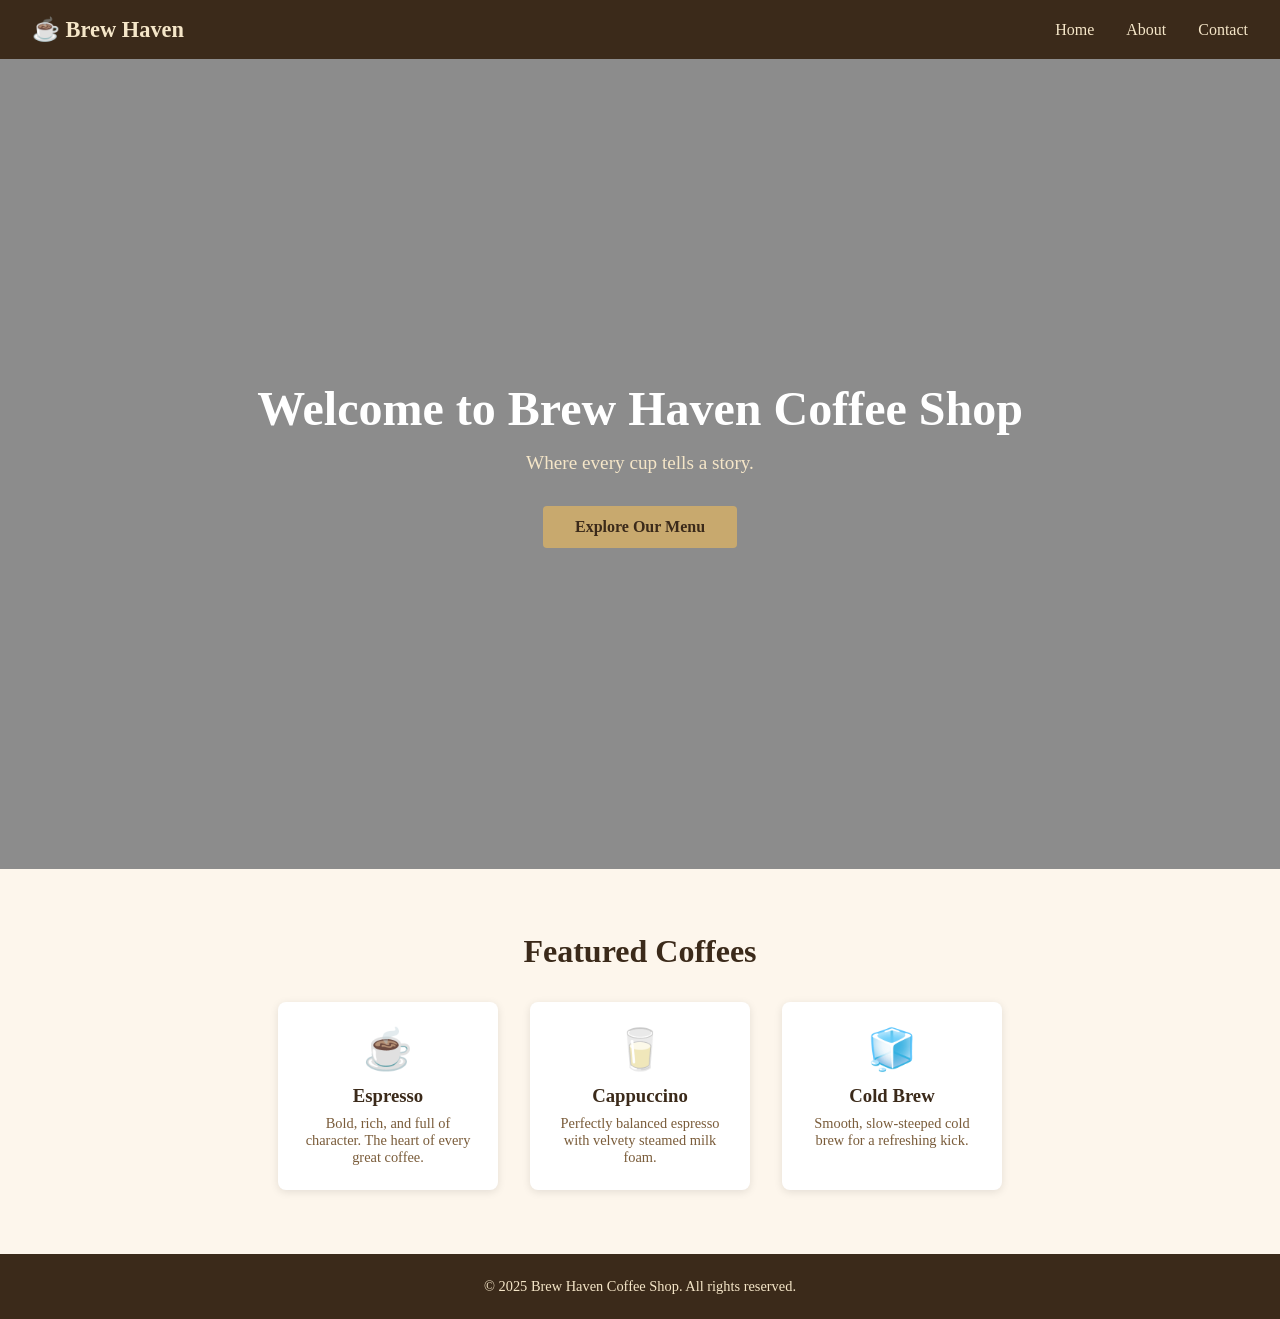
<file: index.html>
<!DOCTYPE html>
<html lang="en">
<head>
  <meta charset="UTF-8" />
  <meta name="viewport" content="width=device-width, initial-scale=1.0" />
  <title>Brew Haven Coffee Shop</title>
  <style>
    * { margin: 0; padding: 0; box-sizing: border-box; }
    body { font-family: Georgia, serif; color: #3b2a1a; }

    /* Nav */
    nav {
      background: #3b2a1a;
      padding: 1rem 2rem;
      display: flex;
      justify-content: space-between;
      align-items: center;
    }
    nav .logo { color: #f5e6c8; font-size: 1.4rem; font-weight: bold; }
    nav ul { list-style: none; display: flex; gap: 2rem; }
    nav ul a { color: #f5e6c8; text-decoration: none; font-size: 1rem; }
    nav ul a:hover { color: #c8a96e; }

    /* Hero */
    .hero {
      background: linear-gradient(rgba(0,0,0,0.45), rgba(0,0,0,0.45)),
                  url('https://images.unsplash.com/photo-1495474472287-4d71bcdd2085?w=1400') center/cover no-repeat;
      height: 90vh;
      display: flex;
      flex-direction: column;
      justify-content: center;
      align-items: center;
      text-align: center;
      color: #fff;
      padding: 1rem;
    }
    .hero h1 { font-size: 3rem; margin-bottom: 1rem; }
    .hero p { font-size: 1.2rem; margin-bottom: 2rem; color: #f5e6c8; }
    .hero a {
      background: #c8a96e;
      color: #3b2a1a;
      padding: 0.75rem 2rem;
      text-decoration: none;
      font-weight: bold;
      border-radius: 4px;
    }
    .hero a:hover { background: #b8935a; }

    /* Featured */
    .featured { padding: 4rem 2rem; text-align: center; background: #fdf6ec; }
    .featured h2 { font-size: 2rem; margin-bottom: 2rem; }
    .cards { display: flex; justify-content: center; gap: 2rem; flex-wrap: wrap; }
    .card {
      background: #fff;
      border-radius: 8px;
      padding: 1.5rem;
      width: 220px;
      box-shadow: 0 2px 8px rgba(0,0,0,0.1);
    }
    .card .icon { font-size: 2.5rem; margin-bottom: 0.75rem; }
    .card h3 { margin-bottom: 0.5rem; }
    .card p { font-size: 0.9rem; color: #7a5c3a; }

    /* Footer */
    footer {
      background: #3b2a1a;
      color: #f5e6c8;
      text-align: center;
      padding: 1.5rem;
      font-size: 0.9rem;
    }
  </style>
</head>
<body>

  <nav>
    <div class="logo">☕ Brew Haven</div>
    <ul>
      <li><a href="index.html">Home</a></li>
      <li><a href="about.html">About</a></li>
      <li><a href="contact.html">Contact</a></li>
    </ul>
  </nav>

  <section class="hero">
    <h1>Welcome to Brew Haven Coffee Shop</h1>
    <p>Where every cup tells a story.</p>
    <a href="#featured">Explore Our Menu</a>
  </section>

  <section class="featured" id="featured">
    <h2>Featured Coffees</h2>
    <div class="cards">
      <div class="card">
        <div class="icon">☕</div>
        <h3>Espresso</h3>
        <p>Bold, rich, and full of character. The heart of every great coffee.</p>
      </div>
      <div class="card">
        <div class="icon">🥛</div>
        <h3>Cappuccino</h3>
        <p>Perfectly balanced espresso with velvety steamed milk foam.</p>
      </div>
      <div class="card">
        <div class="icon">🧊</div>
        <h3>Cold Brew</h3>
        <p>Smooth, slow-steeped cold brew for a refreshing kick.</p>
      </div>
    </div>
  </section>

  <footer>
    <p>&copy; 2025 Brew Haven Coffee Shop. All rights reserved.</p>
  </footer>

</body>
</html>
</file>
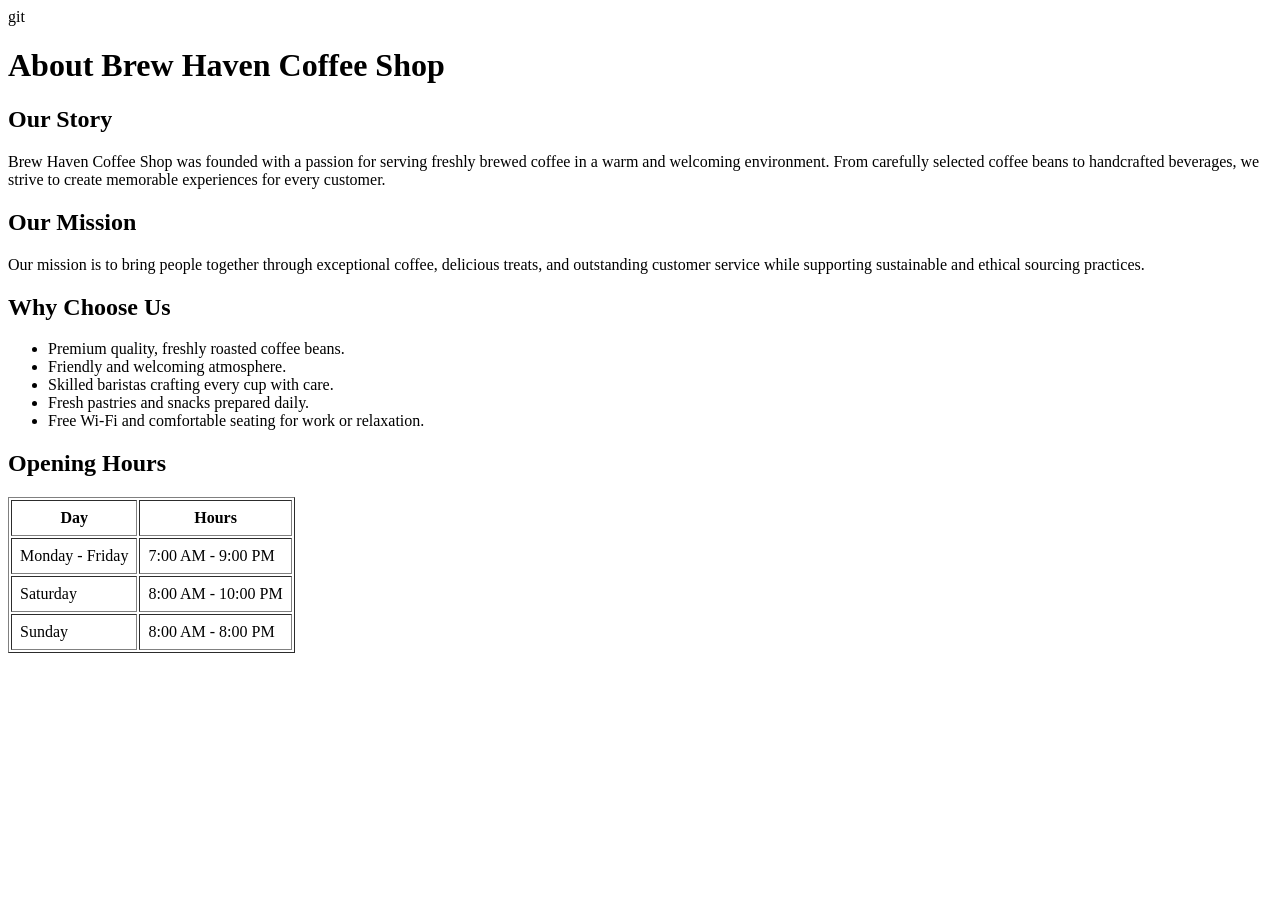
<file: about.html>
git <!DOCTYPE html>
<html lang="en">
<head>
    <meta charset="UTF-8" />
    <meta name="viewport" content="width=device-width, initial-scale=1.0" />
    <title>About - Brew Haven Coffee Shop</title>
</head>
<body>

    <header>
        <h1>About Brew Haven Coffee Shop</h1>
    </header>

    <main>
        <section id="our-story">
            <h2>Our Story</h2>
            <p>
                Brew Haven Coffee Shop was founded with a passion for serving
                freshly brewed coffee in a warm and welcoming environment.
                From carefully selected coffee beans to handcrafted beverages,
                we strive to create memorable experiences for every customer.
            </p>
        </section>

        <section id="our-mission">
            <h2>Our Mission</h2>
            <p>
                Our mission is to bring people together through exceptional
                coffee, delicious treats, and outstanding customer service while
                supporting sustainable and ethical sourcing practices.
            </p>
        </section>

        <section id="why-choose-us">
            <h2>Why Choose Us</h2>
            <ul>
                <li>Premium quality, freshly roasted coffee beans.</li>
                <li>Friendly and welcoming atmosphere.</li>
                <li>Skilled baristas crafting every cup with care.</li>
                <li>Fresh pastries and snacks prepared daily.</li>
                <li>Free Wi-Fi and comfortable seating for work or relaxation.</li>
            </ul>
        </section>

        <section id="opening-hours">
            <h2>Opening Hours</h2>
            <table border="1" cellpadding="8">
                <tr>
                    <th>Day</th>
                    <th>Hours</th>
                </tr>
                <tr>
                    <td>Monday - Friday</td>
                    <td>7:00 AM - 9:00 PM</td>
                </tr>
                <tr>
                    <td>Saturday</td>
                    <td>8:00 AM - 10:00 PM</td>
                </tr>
                <tr>
                    <td>Sunday</td>
                    <td>8:00 AM - 8:00 PM</td>
                </tr>
            </table>
        </section>
    </main>

</body>
</html>
</file>
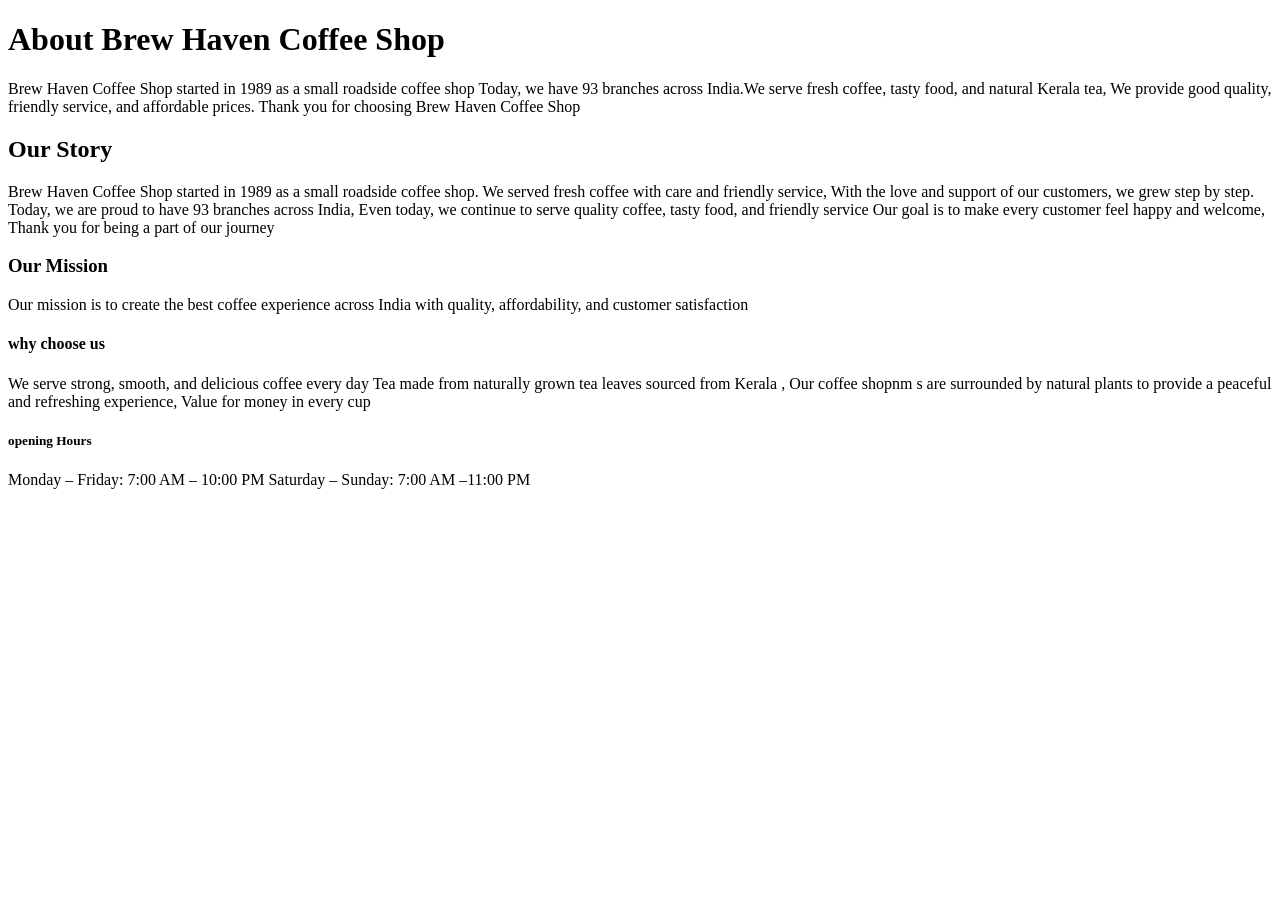
<file: dress.html>
<!DOCTYPE html>
<head>
    <title> Brew Haven Coffee Shop </title>
</head>
<body>
    <h1> About Brew Haven Coffee Shop </h1>
    <p> Brew Haven Coffee Shop started in 1989 as a small roadside coffee shop Today,
        we have 93 branches across India.We serve fresh coffee, 
        tasty food, and natural Kerala tea,
        We provide good quality,
        friendly service, and affordable prices.
        Thank you for choosing Brew Haven Coffee Shop </p>
    <h2> Our Story </h2>
    <p> Brew Haven Coffee Shop started in 1989 as a small roadside coffee shop. 
        We served fresh coffee with care and friendly service, 
        With the love and support of our customers, 
        we grew step by step. Today, 
        we are proud to have 93 branches across India, 
        Even today, we continue to serve quality coffee,
        tasty food, and friendly service 
        Our goal is to make every customer feel happy and welcome,
        Thank you for being a part of our journey </p>
    <h3> Our Mission </h3>
    <p> Our mission is to create the best coffee experience across India with quality, 
        affordability, and 
        customer satisfaction </p>
    <h4> why choose us </h4>
    <p> We serve strong,
        smooth, and 
        delicious coffee every day Tea made from naturally grown tea leaves sourced from Kerala ,
        Our coffee shopnm s are surrounded by natural plants to provide a peaceful and refreshing experience,
        Value for money in every cup </p>
<h5> opening Hours </h5>
     <p> Monday – Friday: 7:00 AM – 10:00 PM 
         Saturday – Sunday: 7:00 AM –11:00 PM </p>
</body>
</html>
</file>
